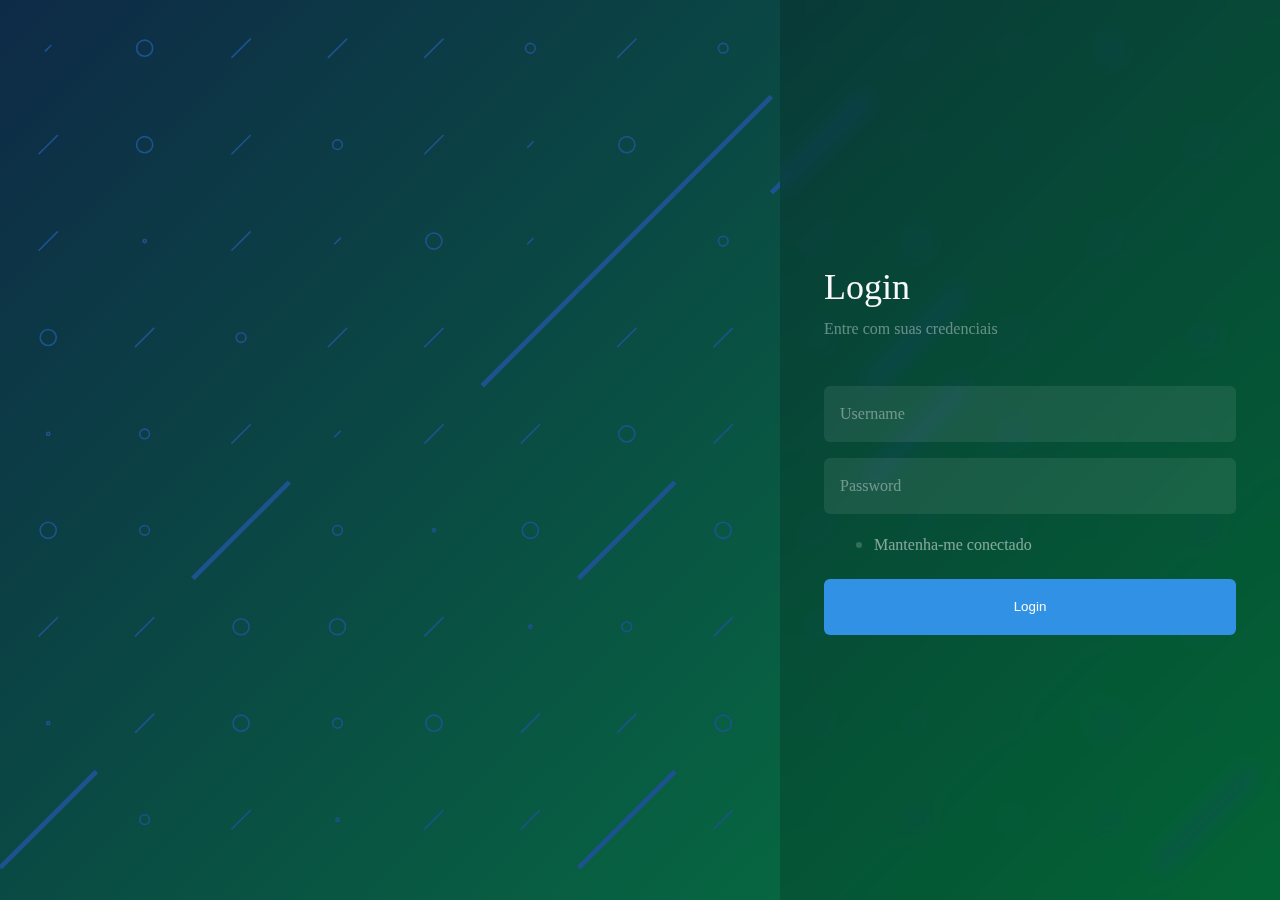
<file: templates/index.html>
<!DOCTYPE html>
<html lang="pt">
<head>
    <meta charset="UTF-8">
    <title>Unimed</title>
    <link rel="stylesheet" href="../static/style_login.css">
</head>
<body>
    <div class="card">
        <h2>Login</h2>
        <h3>Entre com suas credenciais</h3>
        <form class="form" action="/login" method="post">
            <input type="text" name="username" placeholder="Username" required />
            <input type="password" name="password" placeholder="Password" required />
            <label>
                <input type="checkbox" />
                <span class="checkbox-wrapper">
                    <span class="checkbox"></span>
                </span>
                <span class="checkbox-text">
                    Mantenha-me conectado
                </span>
            </label>
            <button type="submit">Login</button>
        </form>

    </div>
</body>
</html>
</file>
<file: static/style_login.css>
* {
    box-sizing: border-box;
}

@keyframes rotate {
    100% {
        background-position:
            25% 50%;
    }
}
:root {
    --color-primary: #3192e5;
}

body {
    display: grid;
    place-items: center;
    margin: 0;
    height: 100vh;
    padding: 0 24px;
    background-image: url("bg.svg");
    background-repeat: no-repeat;
    background-size: cover;
    font-family: "Poppins";
    color: #f9f9f9;
    animation: 
        rotate 6s infinite
        alternate linear;
}

.card {
    width: 100%;
    margin: 0 20px;
    padding: 70px 30px 44px;
    border-radius: 20px;
    background: rgba(0 0 0 / 17%);
    backdrop-filter: blur(10px);
}

@media (width >= 448px) {
    .card {
        margin: 0;
        width: 70%;
        min-width: 400px;
    }
}

@media (width >= 500px) {
    body {
        padding: 0;
    }
}

@media (width >= 628px) {
    .card {
        position: fixed;
        top: 0;
        right: 0;
        bottom: 0;
        padding: 0 44px;
        width: 50%;
        max-width: 500px;
        min-width: auto;
        display: flex;
        border-radius: 0;
        flex-direction: column;
        justify-content: center;
    }
}

.card > h2 {
    font-size: 36px;
    font-weight: 400;
    margin: 0 0 12px;
}

.card > h3 {
    color: rgb(255 255 255 / 38%);
    margin: 0 0 48px;
    font-weight: 400;
    font-size: 16px;
}

.form {
    width: 100%;
    margin: 0;
    display: grid;
    gap: 16px;
}

.form > :is(input, button) {
    width: 100%;
    height: 56px;
    border-radius: 6px;
    border: 0;
}

.form > input {
    color: rgb(255 255 255 / 96%);
    background: rgb(255 255 255 / 8%);
    font-family: inherit;
    font-size: 16px;
    padding: 0 16px;
}

.form > input::placeholder {
    color: rgb(255 255 255 / 38%);
}

.form > button {
    cursor: pointer;
    width: 100%;
    height: 56px;
    padding: 0 16px;
    background: var(--color-primary);
    color: #f9f9f9;
    border: 0;
}

.form label {
    display: block;
    cursor: pointer;
    display: flex;
    align-items: center;
    gap: 12px;
    margin: 6px 0 8px;
    color: rgb(255 255 255 / 50%);
}

.form label input { scale: 0; }

.form input:checked ~ .checkbox-wrapper .checkbox {
    transform: rotate(45deg);
    width: 14px;
    margin-left: 12px;
    margin-top: -2px;
    border-color: var(--color-primary);
    border-top-color: transparent;
    border-left-color: transparent;
    border-radius: 0;
}

.checkbox-wrapper {
    display: block;
    width: inherit;
    height: inherit;
    border: 3px solid rgb(255 255 255 / 18%);
    border-radius: 6px;
    transition: all 0.375s;
}
</file>
